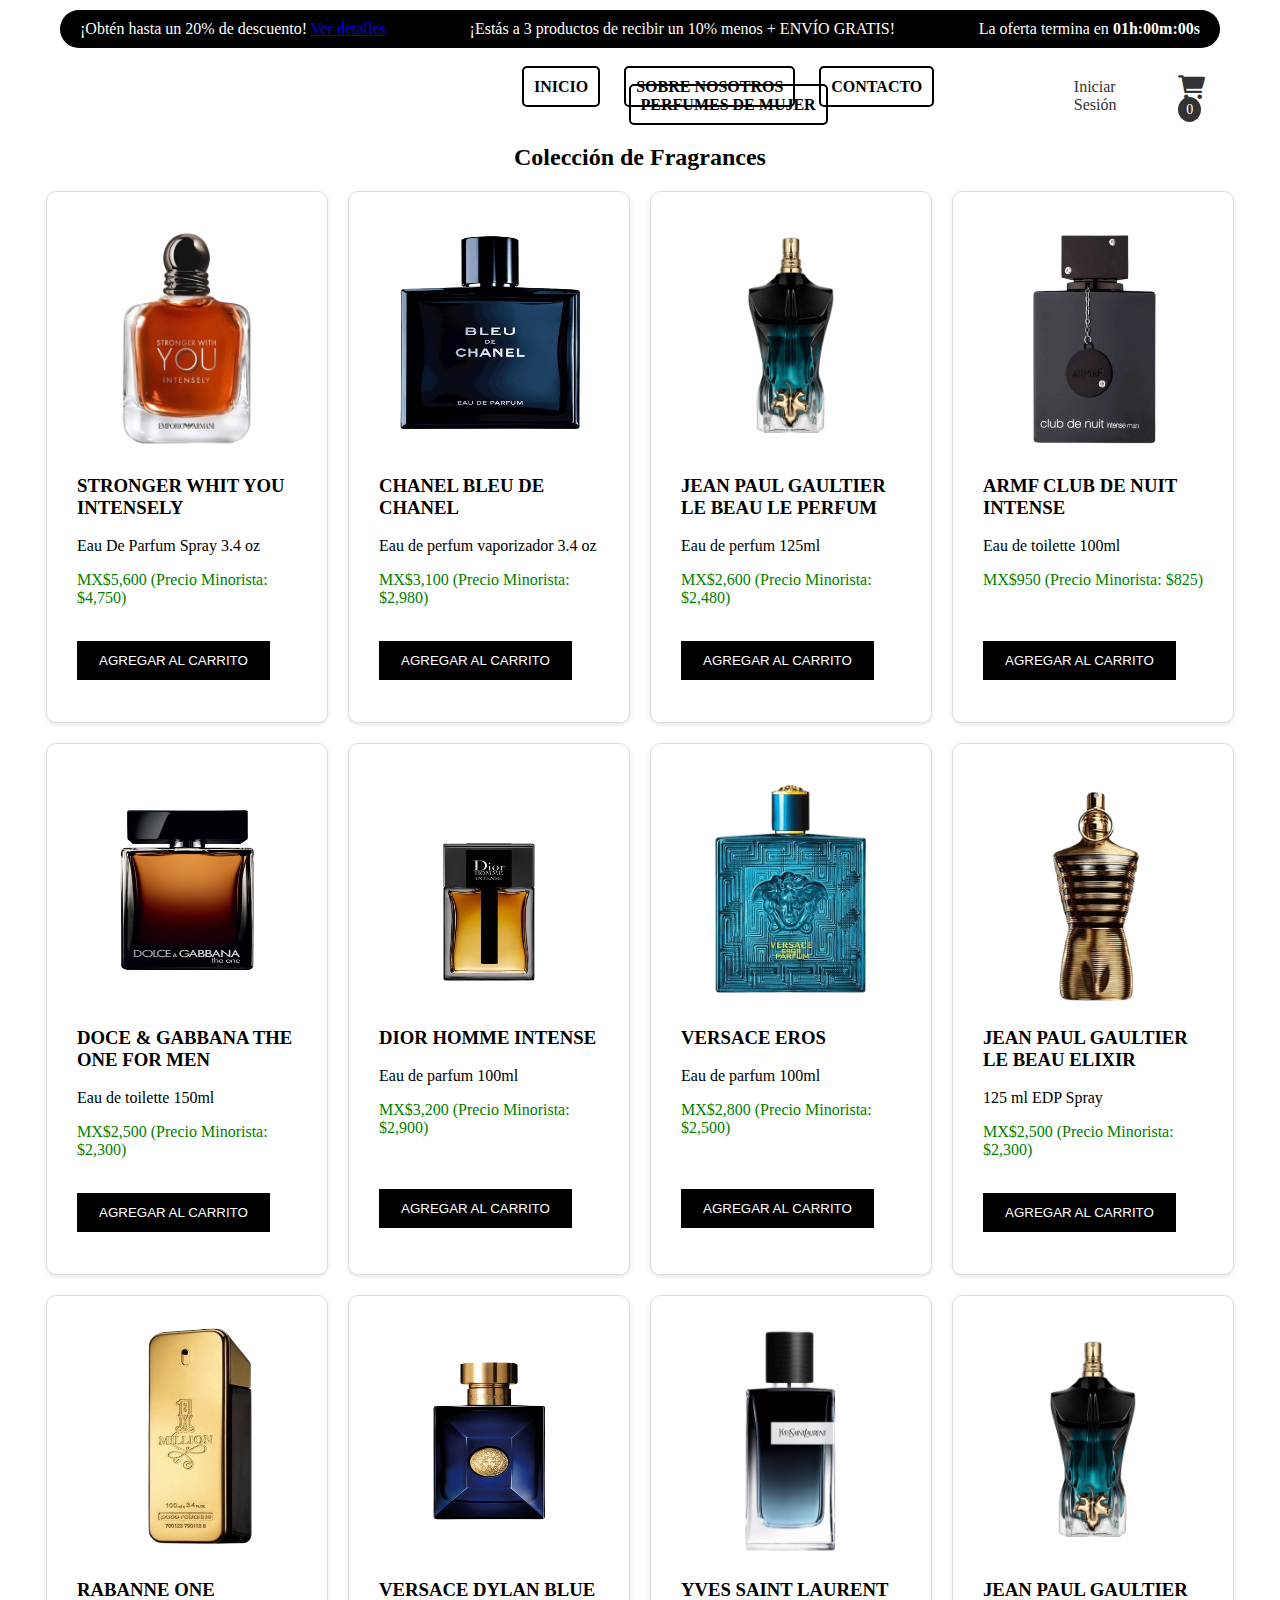
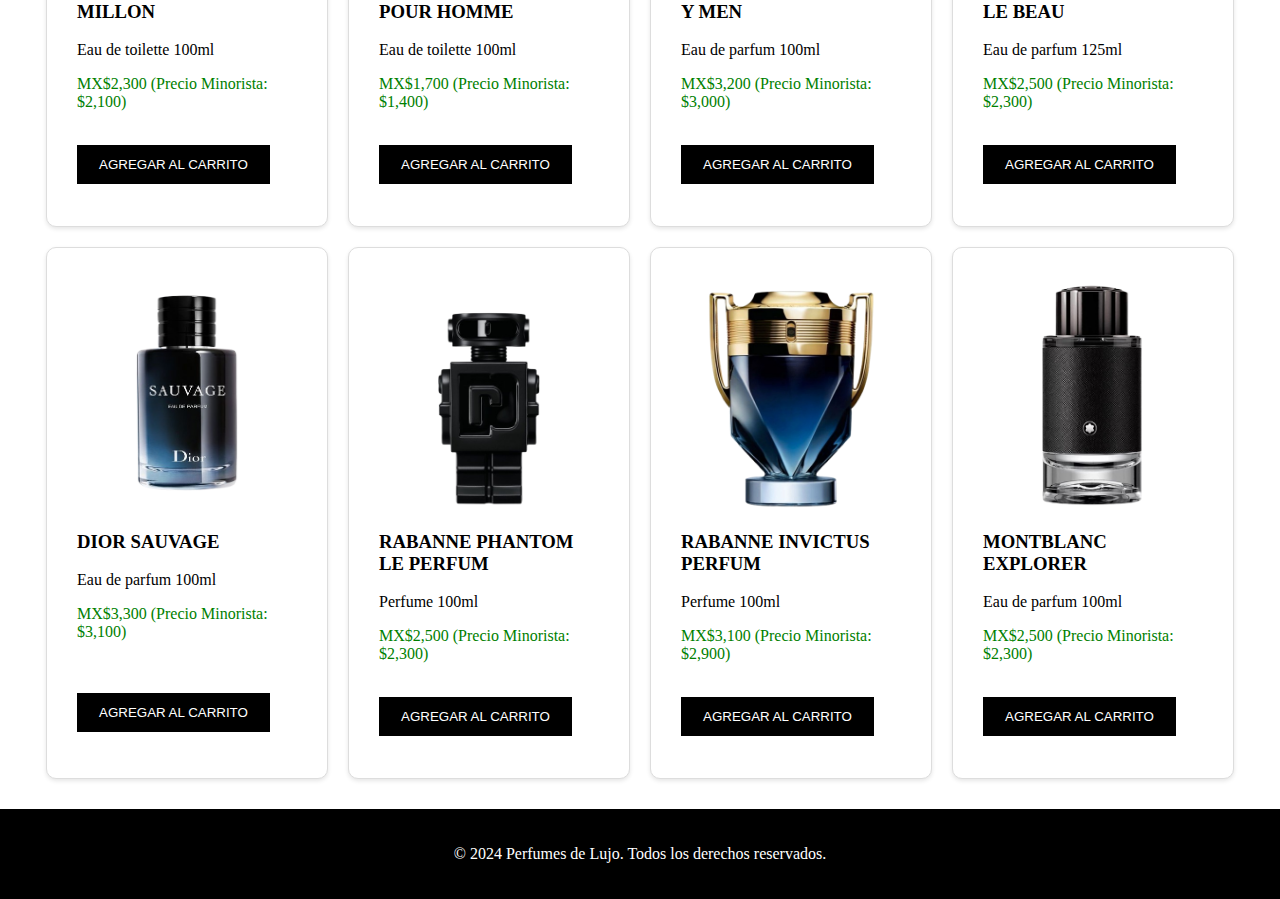
<file: web/products.html>
<!DOCTYPE html>
<html lang="es">
<head>
    <meta charset="UTF-8">
    <meta name="viewport" content="width=device-width, initial-scale=1.0">
    <title>Perfumes Dossier</title>
    <link rel="stylesheet" href="stylesP.css">
    <link rel="stylesheet" href="https://cdnjs.cloudflare.com/ajax/libs/font-awesome/6.0.0-beta3/css/all.min.css">
</head>
<body>
    <header>
        <div class="top-banner">
            <span>¡Obtén hasta un 20% de descuento! <a href="#">Ver detalles</a></span>
            <span>¡Estás a 3 productos de recibir un 10% menos + ENVÍO GRATIS!</span>
            <span>La oferta termina en <span id="countdown">00h:59m:49s</span></span>
        </div>

    </header>

    <article class="header-second">
            <nav>
                <ul>
                    <li><a href="../index.php">INICIO</a></li>
                    <li><a href="#">SOBRE NOSOTROS</a></li>
                    <li><a href="contacto.php">CONTACTO</a><li><a href="productsm.php">PERFUMES DE MUJER</a>
                    
                </ul>
            </nav>

            <div class="user-actions">
                <a href="register.php" id="login-b">Iniciar Sesión</a>
                <div class="cart">
                    <a href="cart.php"><i class="fa-solid fa-cart-shopping"></i></a>

                    <span id="cart-count">0</span>

                </div>


                </div>
    </article>
    <main>
        <section class="bestsellers">
            <h2>Colección de Fragrances</h2>
            <div class="product-list">
                <div class="product">

                    <img src="../img/ph/swy.png" alt="Woody Sandalwood">
                    <div class="product-details">
                        <h3>STRONGER WHIT YOU INTENSELY</h3>
                        <p> Eau De Parfum Spray 3.4 oz</p>
                        <p class="price">MX$5,600 <span>(Precio Minorista: $4,750)</span></p>
                        <br>    
                        <button class="btn add-to-cart" data-product="STRONGER WHIT YOU INTENSELY" data-price="5,600">AGREGAR AL CARRITO</button>
                    </div>
                </div>
                <div class="product">
                    <img src="../img/ph/bc.png" alt="Woody Sandalwood">
                    <div class="product-details">
                        <h3>CHANEL BLEU DE CHANEL  </h3>
                        <p>Eau de perfum vaporizador 3.4 oz</p>
                        <p class="price">MX$3,100 <span>(Precio Minorista: $2,980)</span></p>
                        <br>    
                        <button class="btn add-to-cart" data-product="CHANEL BLEU DE CHANEL" data-price="3,100">AGREGAR AL CARRITO</button>
                    </div>
                </div>
                                <div class="product">

                    <img src="../img/lp.png" alt="Woody Sandalwood">
                    <div class="product-details">
                        <h3>JEAN PAUL GAULTIER LE BEAU LE PERFUM</h3>
                        <p>Eau de perfum 125ml</p>
                        <p class="price">MX$2,600 <span>(Precio Minorista: $2,480)</span></p>
                        <br>    
                        <button class="btn add-to-cart" data-product="JEAN PAUL GAULTIER LE BEAU LE PERFUM" data-price="2,600">AGREGAR AL CARRITO</button>
                    </div>
                </div>

                <div class="product">
                    <img src="../img/ph/cn.png" alt="Woody Sandalwood">
                    <div class="product-details">
                        <h3>ARMF CLUB DE NUIT INTENSE</h3>
                        <p>Eau de toilette 100ml</p>
                        <p class="price">MX$950 <span>(Precio Minorista: $825)</span></p>
                        <br>  
                        <br>      
                        <button class="btn add-to-cart" data-product="ARMF CLUB DE NUIT INTENSE" data-price="950">AGREGAR AL CARRITO</button>
                    </div>

                </div>
                                <div class="product">
                    <img src="../img/ph/dgo.png" alt="Woody Sandalwood">
                    <div class="product-details">
                        <h3>DOCE & GABBANA THE ONE FOR MEN</h3>
                        <p>Eau de toilette 150ml</p>
                        <p class="price">MX$2,500 <span>(Precio Minorista: $2,300)</span></p>
                        <br>    
                        <button class="btn add-to-cart" data-product="DOCE & GABBANA THE ONE FOR MEN" data-price="2,500">AGREGAR AL CARRITO</button>
                    </div>
                    
                </div>
                                <div class="product">
                    <img src="../img/ph/dh.png" alt="Woody Sandalwood">
                    <div class="product-details">
                        <h3>DIOR HOMME INTENSE</h3>
                        <p>Eau de parfum 100ml</p>
                        <p class="price">MX$3,200 <span>(Precio Minorista: $2,900)</span></p>
                        <br>    
                        <br>           
                        <button class="btn add-to-cart" data-product="DIOR HOMME INTENSE" data-price="3,200">AGREGAR AL CARRITO</button>
                    </div>
                    
                </div>
                                <div class="product">
                    <img src="../img/ph/er.png" alt="Woody Sandalwood">
                    <div class="product-details">
                        <h3>VERSACE EROS</h3>
                        <p>Eau de parfum 100ml</p>
                        <p class="price">MX$2,800 <span>(Precio Minorista: $2,500)</span></p>
                        <br>    
                        <br>    
                        <button class="btn add-to-cart" data-product="VERSACE EROS" data-price="2,800">AGREGAR AL CARRITO</button>
                    </div>
                    
                </div>
                                <div class="product">
                    <img src="../img/ph/je.png" alt="Woody Sandalwood">
                    <div class="product-details">
                        <h3>JEAN PAUL GAULTIER LE BEAU ELIXIR</h3>
                        <p>125 ml EDP Spray</p>
                        <p class="price">MX$2,500 <span>(Precio Minorista: $2,300)</span></p>
                        <br>    
                        <button class="btn add-to-cart" data-product="JEAN PAUL GAULTIER LE BEAU ELIXIR" data-price="2,500">AGREGAR AL CARRITO</button>
                    </div>
                    
                </div>
                                <div class="product">
                    <img src="../img/ph/om.png" alt=">RABANNE ONE MILLON">
                    <div class="product-details">
                        <h3>RABANNE ONE MILLON</h3>
                        <p>Eau de toilette 100ml</p>
                        <p class="price">MX$2,300 <span>(Precio Minorista: $2,100)</span></p>
                        <br>    
                        <button class="btn add-to-cart" data-product="RABANNE ONE MILLON" data-price="2,300">AGREGAR AL CARRITO</button>
                    </div>
                    
                </div>
                                <div class="product">
                    <img src="../img/ph/vdb.png" alt="Woody Sandalwood">
                    <div class="product-details">
                        <h3>VERSACE DYLAN BLUE POUR HOMME</h3>
                        <p>Eau de toilette 100ml</p>
                        <p class="price">MX$1,700 <span>(Precio Minorista: $1,400)</span></p>
                        <br>    
                        <button class="btn add-to-cart" data-product="VERSACE DYLAN BLUE POUR HOMME" data-price="1,700">AGREGAR AL CARRITO</button>
                    </div>
                    
                </div>
                                <div class="product">
                    <img src="../img/ph/yslh.png" alt="Woody Sandalwood">
                    <div class="product-details">
                        <h3>YVES SAINT LAURENT Y MEN</h3>
                        <p>Eau de parfum 100ml</p>
                        <p class="price">MX$3,200 <span>(Precio Minorista: $3,000)</span></p><br>   
                        <button class="btn add-to-cart" data-product="YVES SAINT LAURENT Y MEN" data-price="3,200">AGREGAR AL CARRITO</button>
                    </div>
                    
                </div>
                                <div class="product">
                    <img src="../img/lp.png" alt="Ambery Saffron">
                    <div class="product-details">
                        <h3>JEAN PAUL GAULTIER LE BEAU</h3>
                        <p>Eau de parfum 125ml</p>
                        <p class="price">MX$2,500 <span>(Precio Minorista: $2,300)</span></p>
                        <br>    
                        <button class="btn add-to-cart" data-product="JEAN PAUL GAULTIER LE BEAU" data-price="2,500">AGREGAR AL CARRITO</button>
                    </div>
                    
                </div>
                                <div class="product">
                    <img src="../img/ph/svg.png" alt="Ambery Saffron">
                    <div class="product-details">
                        <h3>DIOR SAUVAGE</h3>
                        <p>Eau de parfum 100ml</p>
                        <p class="price">MX$3,300 <span>(Precio Minorista: $3,100)</span></p>
                        <br>    
                        <br>    
                        <button class="btn add-to-cart" data-product="DIOR SAUVAGE" data-price="3,300">AGREGAR AL CARRITO</button>
                    </div>
                    
                </div>
                                <div class="product">
                    <img src="../img/ph/pn.png" alt="Ambery Saffron">
                    <div class="product-details">
                        <h3>RABANNE PHANTOM LE PERFUM</h3>
                        <p>Perfume 100ml</p>
                        <p class="price">MX$2,500 <span>(Precio Minorista: $2,300)</span></p>
                        <br>    
                        <button class="btn add-to-cart" data-product="RABANNE PHANTOM LE PERFUM" data-price="2,500">AGREGAR AL CARRITO</button>
                    </div>
                    
                </div>
                                <div class="product">
                    <img src="../img/ph/in.png" alt="Ambery Saffron">
                    <div class="product-details">
                        <h3>RABANNE INVICTUS PERFUM</h3>
                        <p>Perfume 100ml</p>
                        <p class="price">MX$3,100 <span>(Precio Minorista: $2,900)</span></p>
                        <br>    
                        <button class="btn add-to-cart" data-product="RABANNE INVICTUS PERFUM" data-price="3,100">AGREGAR AL CARRITO</button>
                    </div>
                    
                </div>
                                <div class="product">
                    <img src="../img/ph/ex.png" alt="Ambery Saffron">
                    <div class="product-details">
                        <h3>MONTBLANC EXPLORER</h3>
                        <p>Eau de parfum 100ml</p>
                        <p class="price">MX$2,500 <span>(Precio Minorista: $2,300)</span></p>
                        <br>    
                        <button class="btn add-to-cart" data-product="MONTBLANC EXPLORER" data-price="2,500">AGREGAR AL CARRITO</button>
                    </div>
                    
                </div>

            </div>
                <footer>
        <p>&copy; 2024 Perfumes de Lujo. Todos los derechos reservados.</p>
    </footer>
        </section>
    </main>
        <script src="scripts2.js"></script>

</body>
</html>
</file>
<file: web/stylesP.css>
/* Estilos generales */
body {
    font-family: serif, sans-serif;
    margin: 0;
    padding: 0;
    box-sizing: border-box;
}

/* Estilos para el encabezado y pie de página */
header {
    background-color: black;
    color: white;
    padding: 10px 20px;
    border-radius: 0px; /* Redondea las esquinas con un radio de 20px */
    margin-left: 60px;
    margin-right: 60px;
    border-radius: 20px;
    margin-top: 10px;
}

footer{
    background-color: black;
    color: white;

}
/* Estilos para el pie de página */
footer {
    text-align: center;
    padding: 20px;
    margin-right: 0px;
    margin-left: 0px;
    margin-top: 30px;


}



header .top-banner {
    display: flex;
    justify-content: space-between;
    align-items: center;
    border-radius: 60%;

}

.header-second {
    display: flex; /* Utilizar flexbox para alinear elementos */
    justify-content: space-between; /* Alinear los elementos a la derecha */
    align-items: center; 
    margin-top: 20px;/* Alinear los elementos en la parte superior *//* Espaciado interno */
}

.user-actions {
    display: flex; /* Utilizar flexbox para alinear elementos */
    align-items: center;
    margin-right: 30px;
}

nav{
    display: flex;
    align-items: center;
    margin-left: 20%;
}
#login-b {
    background-color: transparent; /* Fondo transparente */
    border: none; /* Sin borde */
    font-size: 16px; /* Tamaño de fuente */
    color: #333; /* Color de texto */
    padding: 10px 20px; /* Espaciado interno */
    text-decoration: none; /* Sin decoración de texto */
    transition: background-color 0.3s; /* Transición suave del color de fondo */
}

#login-b:hover {
    background-color: #ddd; /* Cambiar color de fondo al pasar el cursor */
    color: #000; /* Cambiar color de texto al pasar el cursor */
    cursor: pointer; /* Cambiar cursor al pasar el cursor */
}

.cart {
    margin-right: 20px; /* Espacio a la derecha del carrito */
}

.fa-cart-shopping {
    font-size: 24px; /* Tamaño de icono */
    color: #333; /* Color de icono */
}

#cart-count {
    background-color: #333; /* Color de fondo del contador */
    color: #fff; /* Color de texto del contador */
    font-size: 14px; /* Tamaño de fuente del contador */
    padding: 5px 8px; /* Espaciado interno del contador */
    border-radius: 50%; /* Bordes redondeados para formar un círculo */
}


header .logo img {
    height: 50px;
}

header nav ul {
    list-style: none;
    display: flex;
    gap: 20px;
    padding: 0;
    margin: 0;
}

header nav ul li a {
    color: white;
    text-decoration: none;
}

header .user-actions {
    display: flex;
    align-items: center;
}

header .user-actions a {
    color: white;
    margin-right: 20px;
    text-decoration: none;
}

header .user-actions .cart {
    position: relative;
}

header .user-actions .cart a {
    height: 30px;
    margin-top: 20px;
    width: 100px;

}

header .user-actions .cart span {
    position: absolute;
    top: -10px;
    right: -10px;
    background-color: red;
    color: white;
    border-radius: 50%;
    padding: 5px 10px;
}
nav{
    display: flex;
    align-items: center;
    margin-left: 33%;
}
#login-b {
    background-color: transparent; /* Fondo transparente */
    border: none; /* Sin borde */
    font-size: 16px; /* Tamaño de fuente */
    color: #333; /* Color de texto */
    padding: 10px 20px; /* Espaciado interno */
    text-decoration: none; /* Sin decoración de texto */
    transition: background-color 0.3s; /* Transición suave del color de fondo */
}

#login-b:hover {
    background-color: #ddd; /* Cambiar color de fondo al pasar el cursor */
    color: #000; /* Cambiar color de texto al pasar el cursor */
    cursor: pointer; /* Cambiar cursor al pasar el cursor */
}

.cart {
    margin-right: 20px; /* Espacio a la derecha del carrito */
}

.fa-cart-shopping {
    font-size: 24px; /* Tamaño de icono */
    color: #333; /* Color de icono */
}

#cart-count {
    background-color: #333; /* Color de fondo del contador */
    color: #fff; /* Color de texto del contador */
    font-size: 14px; /* Tamaño de fuente del contador */
    padding: 5px 8px; /* Espaciado interno del contador */
    border-radius: 50%; /* Bordes redondeados para formar un círculo */
}
    

header nav ul {
    list-style: none;
    display: flex;
    gap: 20px;
    padding: 0;
    margin: 0;
}

header nav ul li a {
    color: white;
    text-decoration: none;
}

header .user-actions {
    display: flex;
    align-items: center;
}

header .user-actions a {
    color: white;
    margin-right: 20px;
    text-decoration: none;
}

header .user-actions .cart {
    position: relative;
}

header .user-actions .cart a {
    height: 30px;
    margin-top: 20px;
    width: 100px;

}

header .user-actions .cart span {
    position: absolute;
    top: -10px;
    right: -10px;
    background-color: red;
    color: white;
    border-radius: 50%;
    padding: 5px 10px;
}
nav {
    text-align: center;
    background-color: white;
    height: 0px;


     /* Centrar el contenido del nav */
}

nav ul {
    list-style: none; /* Eliminar los puntos de la lista */
    padding: 0px;
}

nav ul li {
    display: inline-block; /* Mostrar los elementos de la lista en línea */
    margin-right: 20px;
}

nav ul li a {
    text-decoration: none; /* Eliminar subrayado del enlace */
    color: black; /* Color de texto negro */
    font-weight: bold; /* Letras en negrita */
    padding: 10px; /* Espaciado alrededor del enlace */
    border: 2px solid black; /* Borde alrededor del enlace */
    border-radius: 5px;
}

nav ul li a:hover {
    background-color: black; /* Cambiar el fondo al pasar el cursor */
    color: white;
}

.catalog {
    padding: 20px;
    text-align: center;
}

.catalog h1 {
    margin-bottom: 20px;
}

.filters {
    display: flex;
    justify-content: center;
    gap: 10px;
    margin-bottom: 20px;
}

.filters button {
    padding: 10px 20px;
    border: 1px solid #ccc;
    background-color: #fff;
    cursor: pointer;
    font-weight: bold;
}

.filters .search-bar {
    display: flex;
    align-items: center;
    gap: 10px;
}

.filters .search-bar input {
    padding: 10px;
    border: 1px solid #ccc;
    width: 200px;
}

.filters .search-bar button {
    padding: 10px 20px;
    border: 1px solid #ccc;
    background-color: #333;
    color: #fff;
    cursor: pointer;
}

.product-grid {
    display: grid;
    grid-template-columns: repeat(auto-fill, minmax(200px, 1fr));
    gap: 20px;
    padding: 100px;
}

.product {
    background-color: #fff;
    border: 1px solid #eee;
    border-radius: 10px;
    overflow: hidden;
    text-align: center;
    box-shadow: 0 2px 4px rgba(0,0,0,0.1);
}

.product-image {
    height: 200px;
    background-size: cover;
    background-position: center;
}

.product-info {
    padding: 20px;
}

.product-info h2 {
    font-size: 18px;
    margin: 10px 0;
}

.product-info p {
    color: #888;
    margin: 10px 0;
}

.product-info button {
    padding: 10px 20px;
    border: none;
    background-color: #333;
    color: #fff;
    cursor: pointer;
    border-radius: 5px;
    font-weight: bold;
}

.product-info button:hover {
    background-color: #555;
}

#countdown {
    font-weight: bold;
}
/* Estilos para las tarjetas de productos */
.product-list {
    display: flex;
    flex-wrap: wrap;
    align-items: center;
    padding: 30;
    justify-content: center;
    gap: 20px;
}

.product {
    border: 1px solid #ddd;
    padding: 20px;
    width: 200px;
}

.product img {
    height: auto;
    width: auto;

}

.product-details {
    text-align: left;
}

.price {
    color: green;
}

.bestsellers {
    padding: 0px 0px;
    text-align: center;
}

.bestsellers .product-list {
    display: flex;
    flex-wrap: wrap;
    justify-content: center;
    gap: 20px;
}

.bestsellers .product {
    border: 1px solid #ddd;
    padding: 30px;
    height: 470px;
    width: 220px;
}

.bestsellers .product img {
    height: 230px;
    width: 100%;
}

.bestsellers .product-details {
    text-align: left;
}
.btn {
    background-color: black;
    color: white;
    padding: 10px 20px;
    border: none;
    cursor: pointer;
    text-decoration: none;
    display: inline-block;
    border: 2px solid black;
}

.btn:hover {
    background-color: white;
    color: black;

}
</file>
